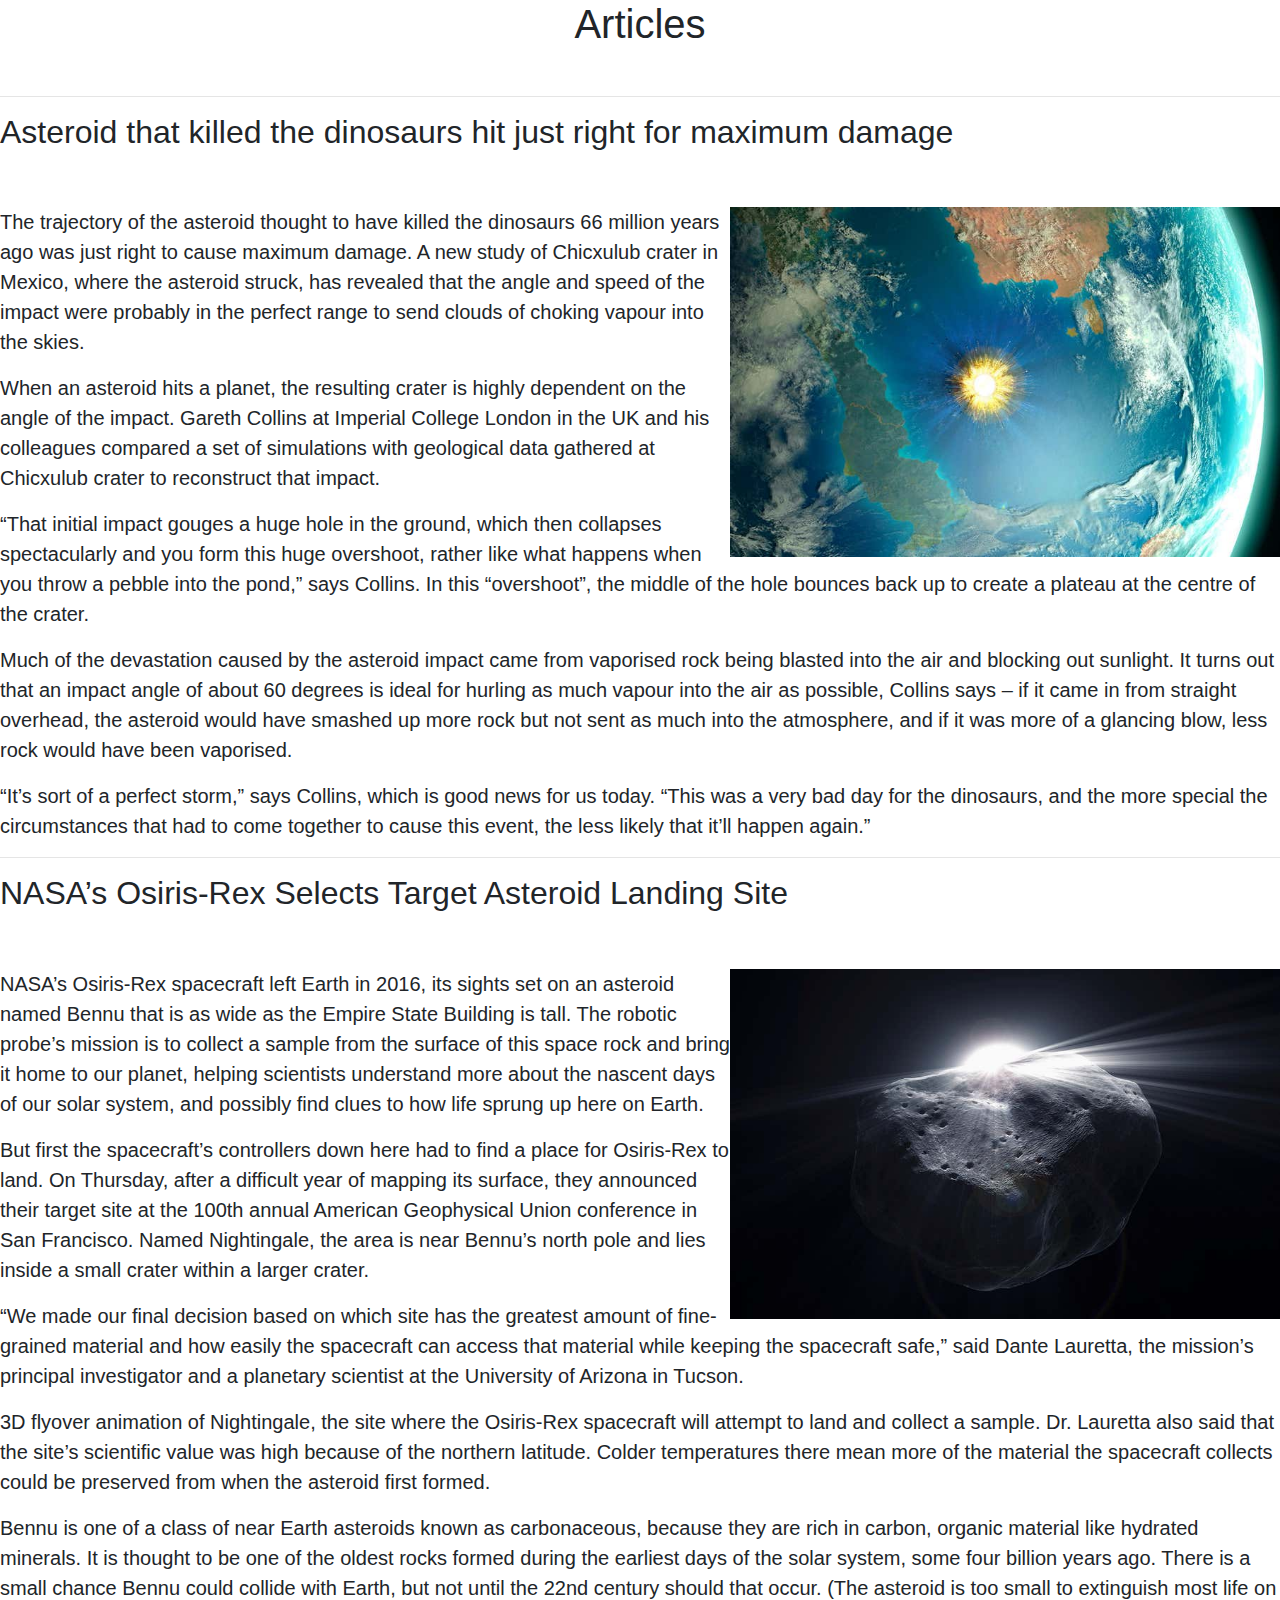
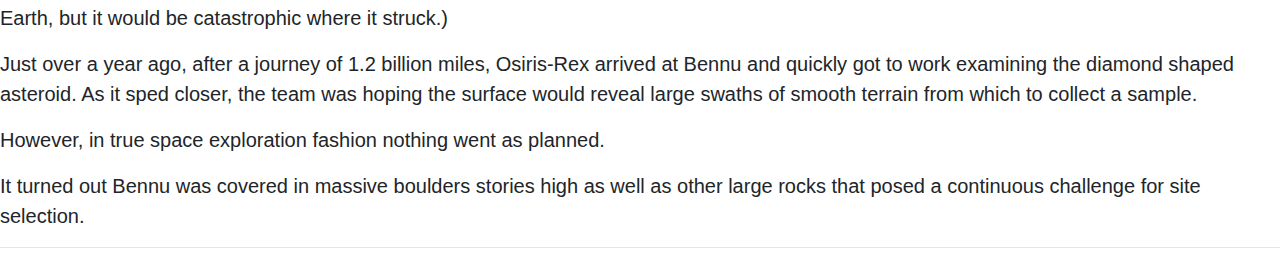
<file: asteroid/asteroid.html>
<html>
<head>
<title>Asteroid</title>
<meta charset="utf-8">
    <meta name="viewport" content="width=device-width, initial-scale=1, shrink-to-fit=no">
     <link href="bootstrap.css" text="text/css" rel="stylesheet">
  <meta name="msapplication-config" content="/docs/4.5/assets/img/favicons/browserconfig.xml">
<meta name="theme-color" content="#563d7c">
</head>
<style type="text/css">
	.image{
		width: 550px;
		height: 350px;
		float: right;
	}
	.image1{
		width: 550px;
		height: 350px;
		float: left;
	}
	@media and screen(max-width: 768px;){
		.image{
			width: 50px;
			height: 50px;
			float: right;
		}
	}
</style>
<body>
	<h1 style="text-align: center;"> Articles</h1>
	<br>
	<hr>
	<h2>Asteroid that killed the dinosaurs hit just right for maximum damage</h2>
	<br>
	<br>
	<img src="asteroid.jpg" class="image">
	<p class="lead">The trajectory of the asteroid thought to have killed the dinosaurs 66 million years ago was just right to cause maximum damage. A new study of Chicxulub crater in Mexico, where the asteroid struck, has revealed that the angle and speed of the impact were probably in the perfect range to send clouds of choking vapour into the skies.</p>
	<p class="lead">When an asteroid hits a planet, the resulting crater is highly dependent on the angle of the impact. Gareth Collins at Imperial College London in the UK and his colleagues compared a set of simulations with geological data gathered at Chicxulub crater to reconstruct that impact.</p>

	<p class="lead">“That initial impact gouges a huge hole in the ground, which then collapses spectacularly and you form this huge overshoot, rather like what happens when you throw a pebble into the pond,” says Collins. In this “overshoot”, the middle of the hole bounces back up to create a plateau at the centre of the crater.</p>

	<p class="lead">Much of the devastation caused by the asteroid impact came from vaporised rock being blasted into the air and blocking out sunlight. It turns out that an impact angle of about 60 degrees is ideal for hurling as much vapour into the air as possible, Collins says – if it came in from straight overhead, the asteroid would have smashed up more rock but not sent as much into the atmosphere, and if it was more of a glancing blow, less rock would have been vaporised.</p>

	<p class="lead">“It’s sort of a perfect storm,” says Collins, which is good news for us today. “This was a very bad day for the dinosaurs, and the more special the circumstances that had to come together to cause this event, the less likely that it’ll happen again.”</p>

	<hr>

	<h2>NASA’s Osiris-Rex Selects Target Asteroid Landing Site</h2>
	<br>
	<br>
	<img src="1.jpg" class="image">
	<p class="lead">NASA’s Osiris-Rex spacecraft left Earth in 2016, its sights set on an asteroid named Bennu that is as wide as the Empire State Building is tall. The robotic probe’s mission is to collect a sample from the surface of this space rock and bring it home to our planet, helping scientists understand more about the nascent days of our solar system, and possibly find clues to how life sprung up here on Earth.</p>

<p class="lead">But first the spacecraft’s controllers down here had to find a place for Osiris-Rex to land. On Thursday, after a difficult year of mapping its surface, they announced their target site at the 100th annual American Geophysical Union conference in San Francisco. Named Nightingale, the area is near Bennu’s north pole and lies inside a small crater within a larger crater.</p>

<p class="lead">“We made our final decision based on which site has the greatest amount of fine-grained material and how easily the spacecraft can access that material while keeping the spacecraft safe,” said Dante Lauretta, the mission’s principal investigator and a planetary scientist at the University of Arizona in Tucson.</p>


<p class="lead">3D flyover animation of Nightingale, the site where the Osiris-Rex spacecraft will attempt to land and collect a sample.
Dr. Lauretta also said that the site’s scientific value was high because of the northern latitude. Colder temperatures there mean more of the material the spacecraft collects could be preserved from when the asteroid first formed.</p>


<p class="lead">Bennu is one of a class of near Earth asteroids known as carbonaceous, because they are rich in carbon, organic material like hydrated minerals. It is thought to be one of the oldest rocks formed during the earliest days of the solar system, some four billion years ago. There is a small chance Bennu could collide with Earth, but not until the 22nd century should that occur. (The asteroid is too small to extinguish most life on Earth, but it would be catastrophic where it struck.)</p>

<p class="lead">Just over a year ago, after a journey of 1.2 billion miles, Osiris-Rex arrived at Bennu and quickly got to work examining the diamond shaped asteroid. As it sped closer, the team was hoping the surface would reveal large swaths of smooth terrain from which to collect a sample.</p>

<p class="lead">However, in true space exploration fashion nothing went as planned.</p>

<p class="lead">It turned out Bennu was covered in massive boulders stories high as well as other large rocks that posed a continuous challenge for site selection.</p>
<hr>



</body>
</html>
</file>
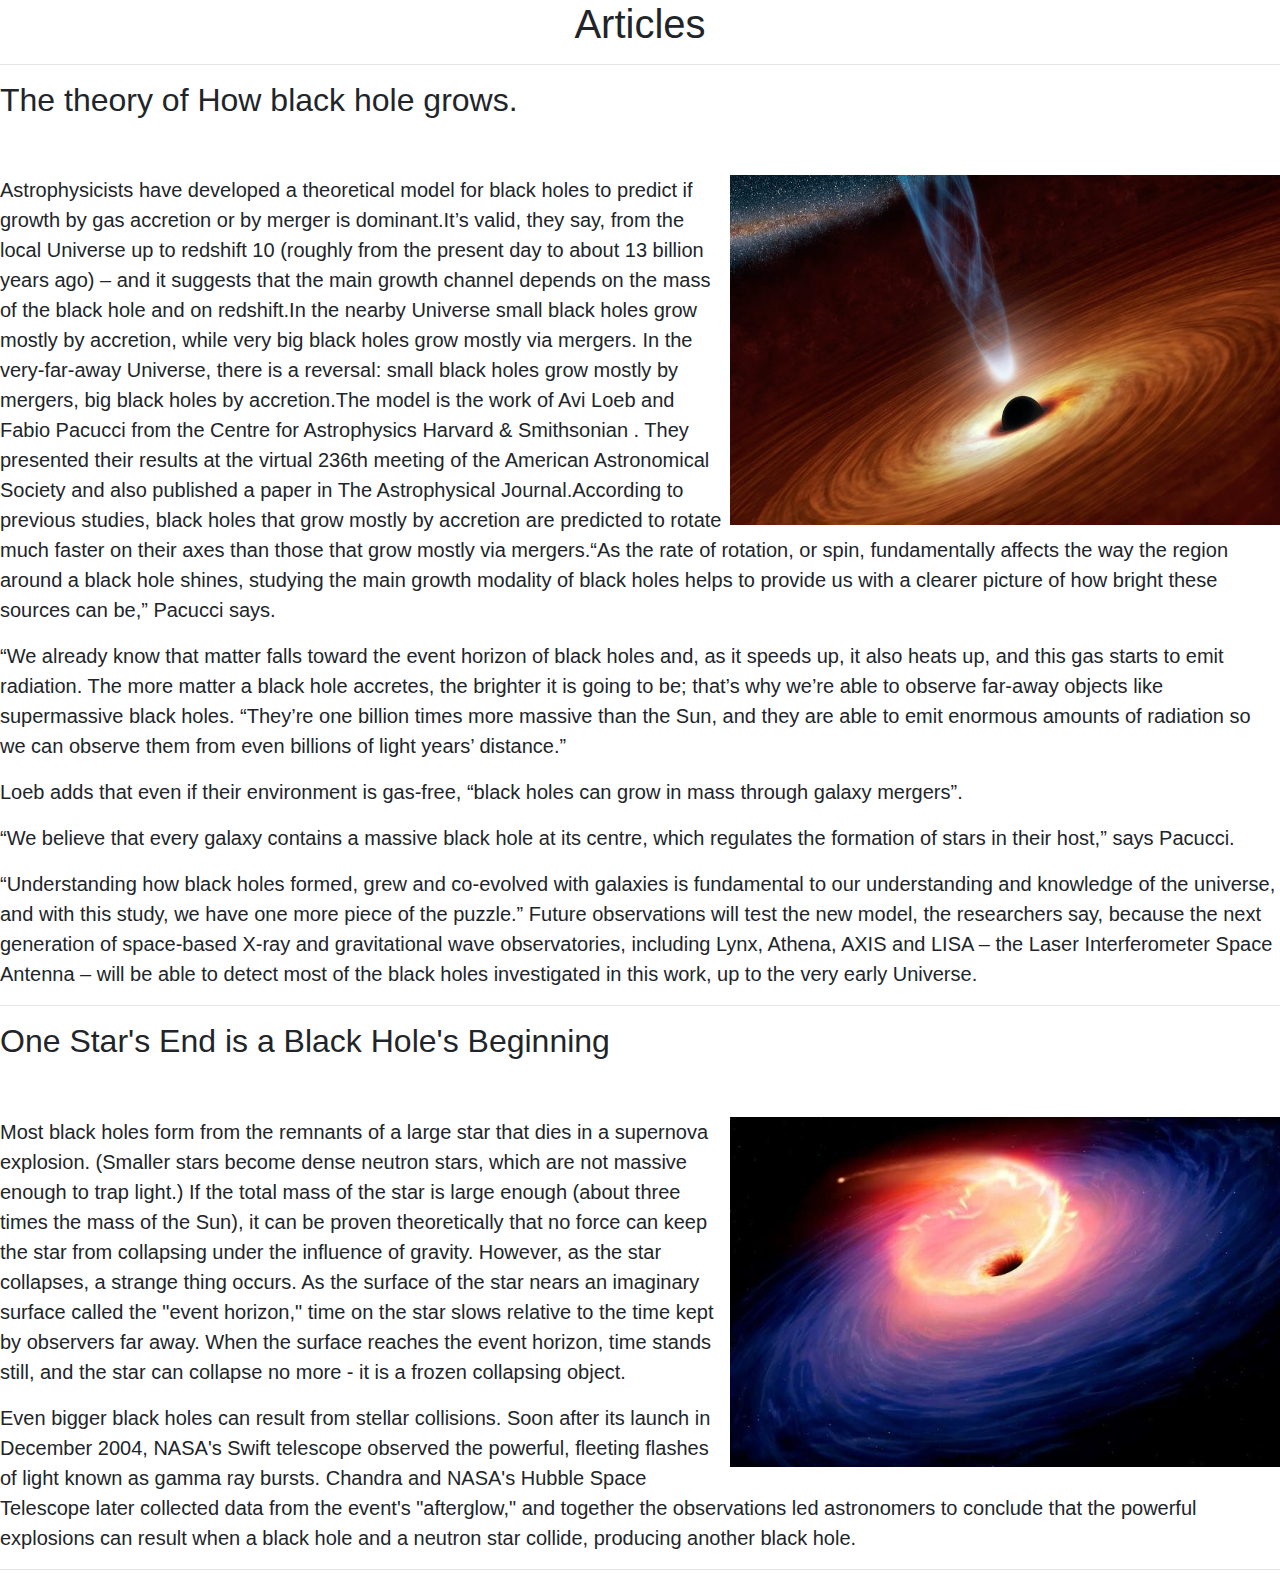
<file: blackhole/blackhole.html>
<!DOCTYPE html>
<html>
<head>
	<title>Black Hole</title>
	<meta charset="utf-8">
	<meta name="viewport" content="width=device-width, initial-scale=1.0">
	 <link href="bootstrap.css" text="text/css" rel="stylesheet">
  <meta name="msapplication-config" content="/docs/4.5/assets/img/favicons/browserconfig.xml">
<meta name="theme-color" content="#563d7c">
</head>
<style type="text/css">
	.image{
		width: 550px;
		height: 350px;
		float: right;
	}
	.image1{
		width: 550px;
		height: 350px;
		float: left;
	}
</style>
<body>
	<h1 style="text-align: center;">Articles</h1>
	<hr>
<h2>The theory of How black hole grows.</h2>
<br>
<br>
	<img src="1.jpg" class="image">
		<p class="lead">
			Astrophysicists  have developed a theoretical model for black holes to predict if growth by gas accretion or by merger is dominant.It’s valid, they say, from the local Universe up to redshift 10 (roughly from the present day to about 13 billion years ago) – and it suggests that the main growth channel depends on the mass of the black hole and on redshift.In the 
			nearby Universe small black holes grow mostly by accretion, while very big black holes grow mostly via mergers. In the very-far-away Universe, there is a reversal: small black holes grow mostly by mergers, big black holes by accretion.The 
			model is the work of Avi Loeb and Fabio Pacucci from the Centre for Astrophysics Harvard & Smithsonian . They presented their results at the virtual 236th meeting of the American Astronomical Society and also published a paper in The Astrophysical Journal.According to previous studies, black holes that grow mostly by accretion are predicted to rotate much faster on their axes than those that grow mostly via mergers.“As the rate of rotation, or spin, fundamentally affects the way the region around a black hole shines, studying the main growth modality of black holes helps to provide us with a clearer picture of how bright these sources can be,” Pacucci says.</p>
			
			<p class="lead">“We already know that matter falls toward the event horizon of black holes and, as it speeds up, it also heats up, and this gas starts to emit radiation. The more matter a black hole accretes, the brighter it is going to be; that’s why we’re able to observe far-away objects like supermassive black holes.
			“They’re one billion times more massive than the Sun, and they are able to emit enormous amounts of radiation so we can observe them from even billions of light years’ distance.”</p>
			

			<p class="lead">Loeb adds that even if their environment is gas-free, “black holes can grow in mass through galaxy mergers”.</p>

			<p class="lead">“We believe that every galaxy contains a massive black hole at its centre, which regulates the formation of stars in their host,” says Pacucci.</p>

			<p class="lead">“Understanding how black holes formed, grew and co-evolved with galaxies is fundamental to our understanding and knowledge of the universe, and with this study, we have one more piece of the puzzle.”
			Future observations will test the new model, the researchers say, because the next generation of space-based X-ray and gravitational wave observatories, including Lynx, Athena, AXIS and LISA – the Laser Interferometer Space Antenna – will be able to detect most of the black holes investigated in this work, up to the very early Universe.
			</p>
			<hr>
			<h2>One Star's End is a Black Hole's Beginning</h2>
			<br>
			<br>
			<img src="2.jpg" class="image">
			<p class="lead">Most black holes form from the remnants of a large star that dies in a supernova explosion. (Smaller stars become dense neutron stars, which are not massive enough to trap light.) If the total mass of the star is large enough (about three times the mass of the Sun), it can be proven theoretically that no force can keep the star from collapsing under the influence of gravity. However, as the star collapses, a strange thing occurs. As the surface of the star nears an imaginary surface called the "event horizon," time on the star slows relative to the time kept by observers far away. When the surface reaches the event horizon, time stands still, and the star can collapse no more - it is a frozen collapsing object.</p>
			<p class="lead">
				Even bigger black holes can result from stellar collisions. Soon after its launch in December 2004, NASA's Swift telescope observed the powerful, fleeting flashes of light known as gamma ray bursts. Chandra and NASA's Hubble Space Telescope later collected data from the event's "afterglow," and together the observations led astronomers to conclude that the powerful explosions can result when a black hole and a neutron star collide, producing another black hole.
			</p>
			<hr>
</body>
</html>
</file>
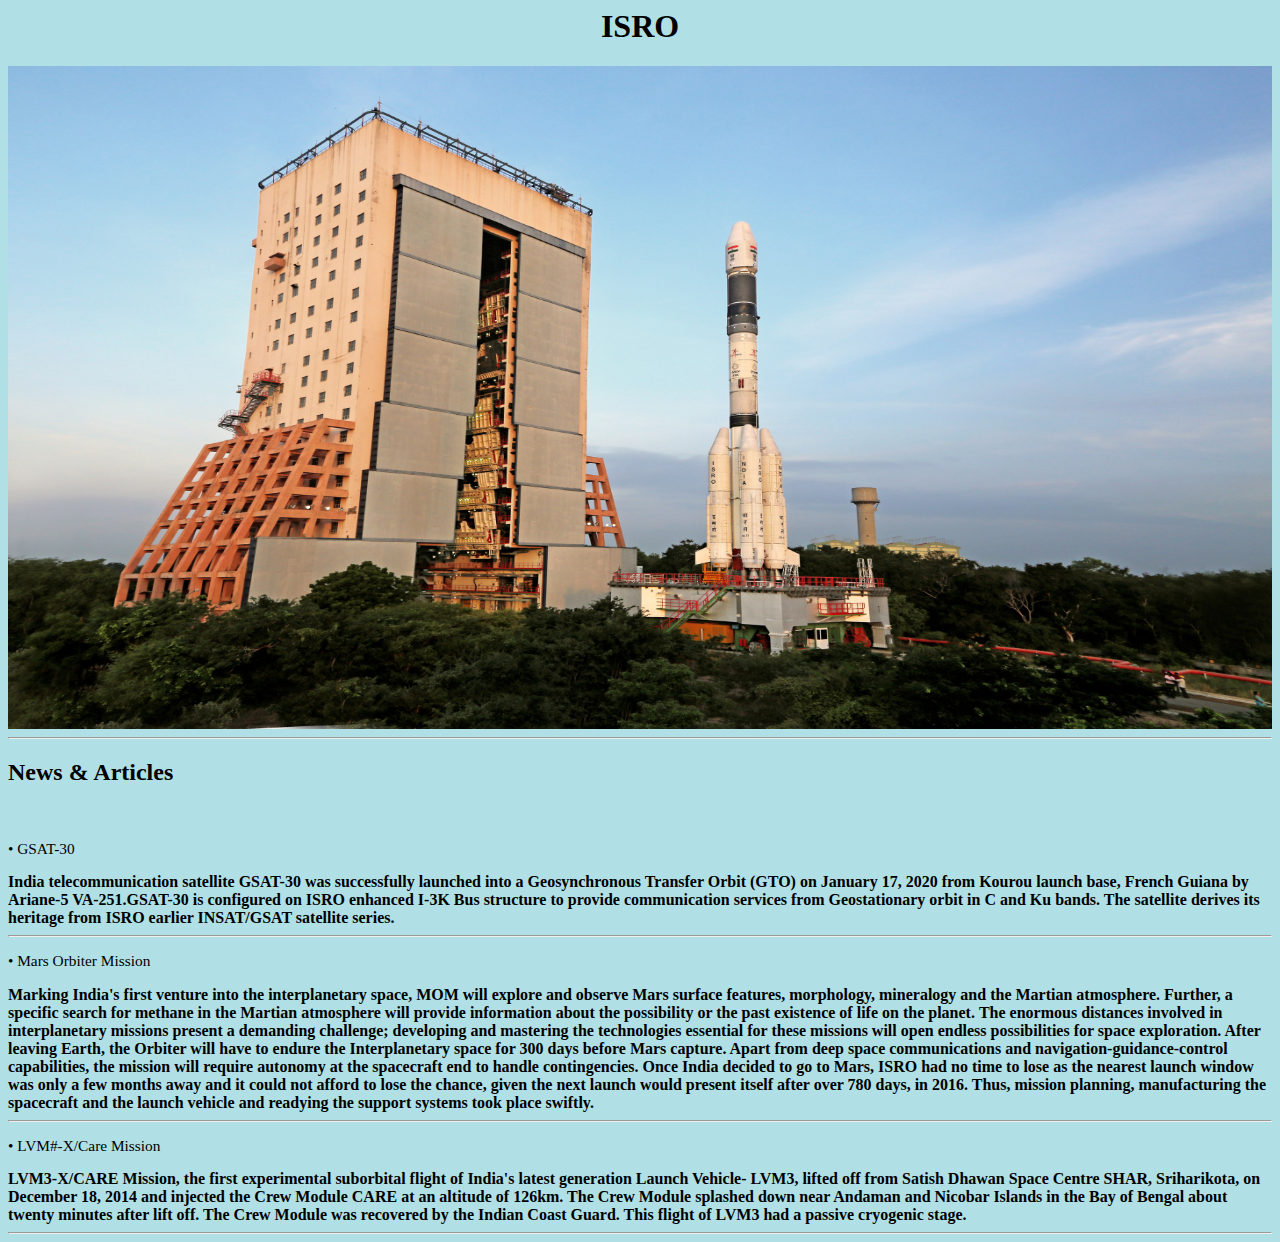
<file: isro/link1.html>
<html>
<title>ISRO</title>
<body style="background-color: powderblue;">
<h1 style="text-align:center">ISRO</h1>
<img src="isro.jpg" width="100%" height="75%">
<br>
<hr>
<h2>News & Articles</h2>
<br>
<p style="font-size: 1.2vmax;">&#8226 GSAT-30</p>
<b>India telecommunication satellite GSAT-30 was successfully launched into a Geosynchronous Transfer Orbit (GTO) on January 17, 2020 from Kourou launch base, French Guiana by Ariane-5 VA-251.GSAT-30 is configured on ISRO enhanced I-3K Bus structure to provide communication services from Geostationary orbit in C and Ku bands. The satellite derives its heritage from ISRO earlier INSAT/GSAT satellite series.</b>
<hr>
<p style="font-size: 1.2vmax;">&#8226 Mars Orbiter Mission </p>

<b>Marking India's first venture into the interplanetary space, MOM will explore and observe Mars surface features, morphology, mineralogy and the Martian atmosphere. Further, a specific search for methane in the Martian atmosphere will provide information about the possibility or the past existence of life on the planet.</b>

<b>The enormous distances involved in interplanetary missions present a demanding challenge; developing and mastering the technologies essential for these missions will open endless possibilities for space exploration. After leaving Earth, the Orbiter will have to endure the Interplanetary space for 300 days before Mars capture. Apart from deep space communications and navigation-guidance-control capabilities, the mission will require autonomy at the spacecraft end to handle contingencies.</b>

<b>Once India decided to go to Mars, ISRO had no time to lose as the nearest launch window was only a few months away and it could not afford to lose the chance, given the next launch would present itself after over 780 days, in 2016. Thus, mission planning, manufacturing the spacecraft and the launch vehicle and readying the support systems took place swiftly.</b>
<hr>
<p style="font-size: 1.2vmax;">&#8226 LVM#-X/Care Mission </p>
<b>LVM3-X/CARE Mission, the first experimental suborbital flight of India's latest generation Launch Vehicle- LVM3, lifted off from Satish Dhawan Space Centre SHAR, Sriharikota, on December 18, 2014 and injected the Crew Module CARE at an altitude of 126km. The Crew Module splashed down near Andaman and Nicobar Islands in the Bay of Bengal about twenty minutes after lift off. The Crew Module was recovered by the Indian Coast Guard. This flight of LVM3 had a passive cryogenic stage.</b>
<hr>



</body>
</html>
</file>
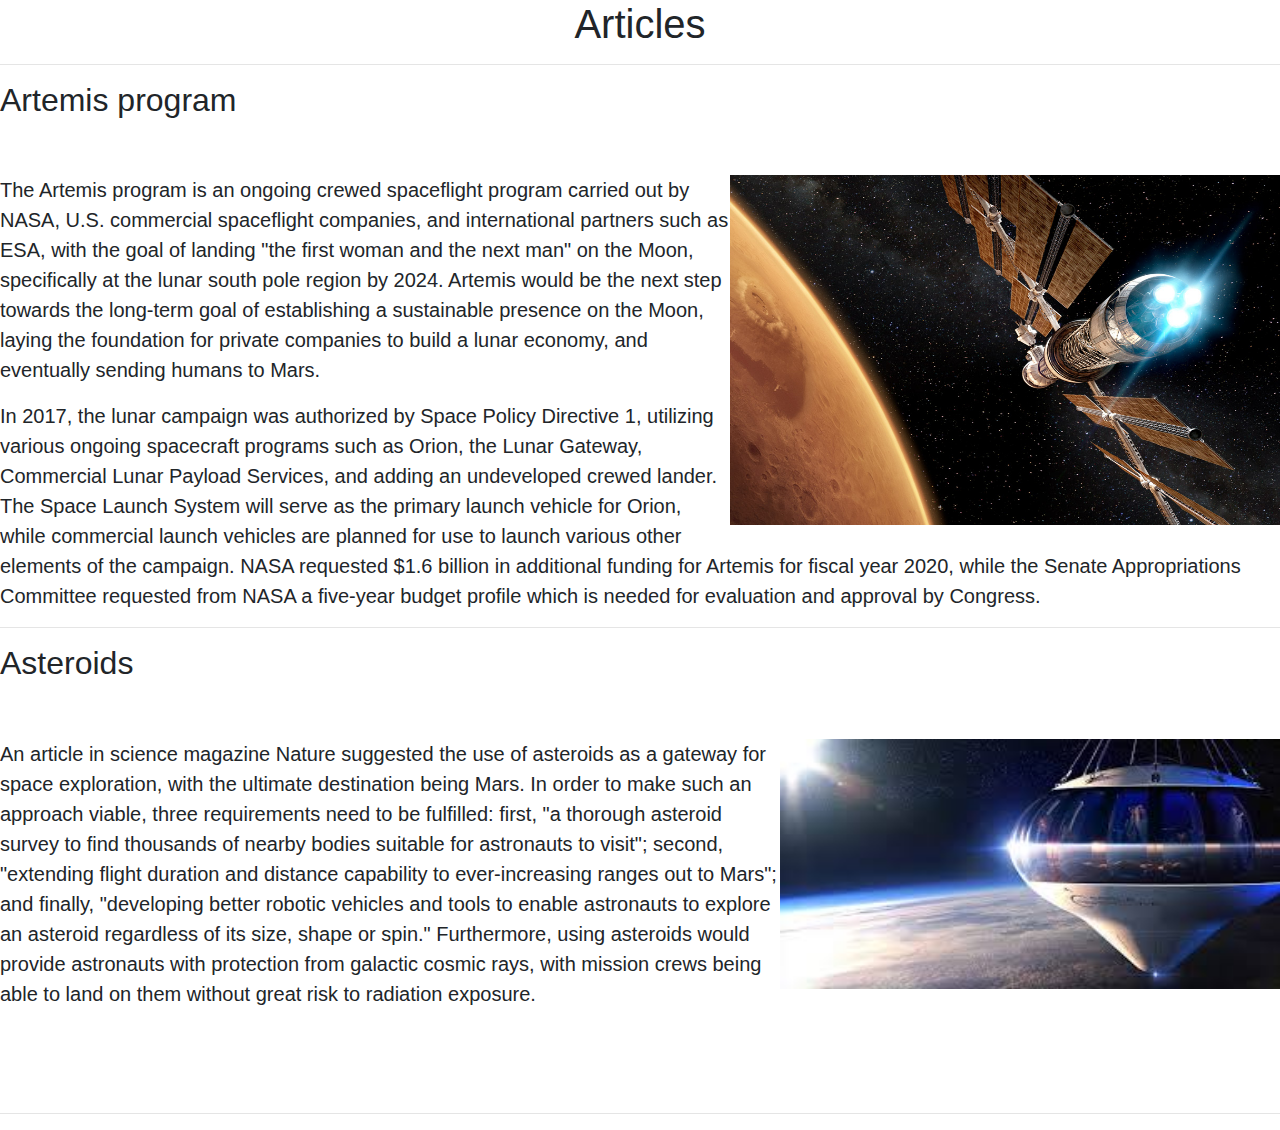
<file: journey/journey.html>
<!DOCTYPE html>
<html>
<head>
	<title>Journey</title>
	<meta charset="utf-8">
	<meta name="viewport" content="width=device-width, initial-scale=1.0">
	 <link href="bootstrap.css" text="text/css" rel="stylesheet">
  <meta name="msapplication-config" content="/docs/4.5/assets/img/favicons/browserconfig.xml">
<meta name="theme-color" content="#563d7c">
</head>
<style type="text/css">
	.image{
		width: 550px;
		height: 350px;
		float: right;
	}
	.image1{
		width:500px;
		height: 250px;
		float: right;
	}
</style>
<body>
<h1 style="text-align: center;">Articles</h1>
<hr>
<h2>Artemis program</h2>
<br>
<br>
<img src="1.jpg" class="image">
<p class="lead">The Artemis program is an ongoing crewed spaceflight program carried out by NASA, U.S. commercial spaceflight companies, and international partners such as ESA, with the goal of landing "the first woman and the next man" on the Moon, specifically at the lunar south pole region by 2024. Artemis would be the next step towards the long-term goal of establishing a sustainable presence on the Moon, laying the foundation for private companies to build a lunar economy, and eventually sending humans to Mars.</p>

<p class="lead">In 2017, the lunar campaign was authorized by Space Policy Directive 1, utilizing various ongoing spacecraft programs such as Orion, the Lunar Gateway, Commercial Lunar Payload Services, and adding an undeveloped crewed lander. The Space Launch System will serve as the primary launch vehicle for Orion, while commercial launch vehicles are planned for use to launch various other elements of the campaign. NASA requested $1.6 billion in additional funding for Artemis for fiscal year 2020, while the Senate Appropriations Committee requested from NASA a five-year budget profile which is needed for evaluation and approval by Congress.</p>
<hr>
<h2>Asteroids</h2>
<br>
<br>
<img src="2.jpg" class="image1">
<p class="lead">An article in science magazine Nature suggested the use of asteroids as a gateway for space exploration, with the ultimate destination being Mars. In order to make such an approach viable, three requirements need to be fulfilled: first, "a thorough asteroid survey to find thousands of nearby bodies suitable for astronauts to visit"; second, "extending flight duration and distance capability to ever-increasing ranges out to Mars"; and finally, "developing better robotic vehicles and tools to enable astronauts to explore an asteroid regardless of its size, shape or spin." Furthermore, using asteroids would provide astronauts with protection from galactic cosmic rays, with mission crews being able to land on them without great risk to radiation exposure.</p>
<br>
<br>
<br>
<hr>
</body>
</html>
</file>
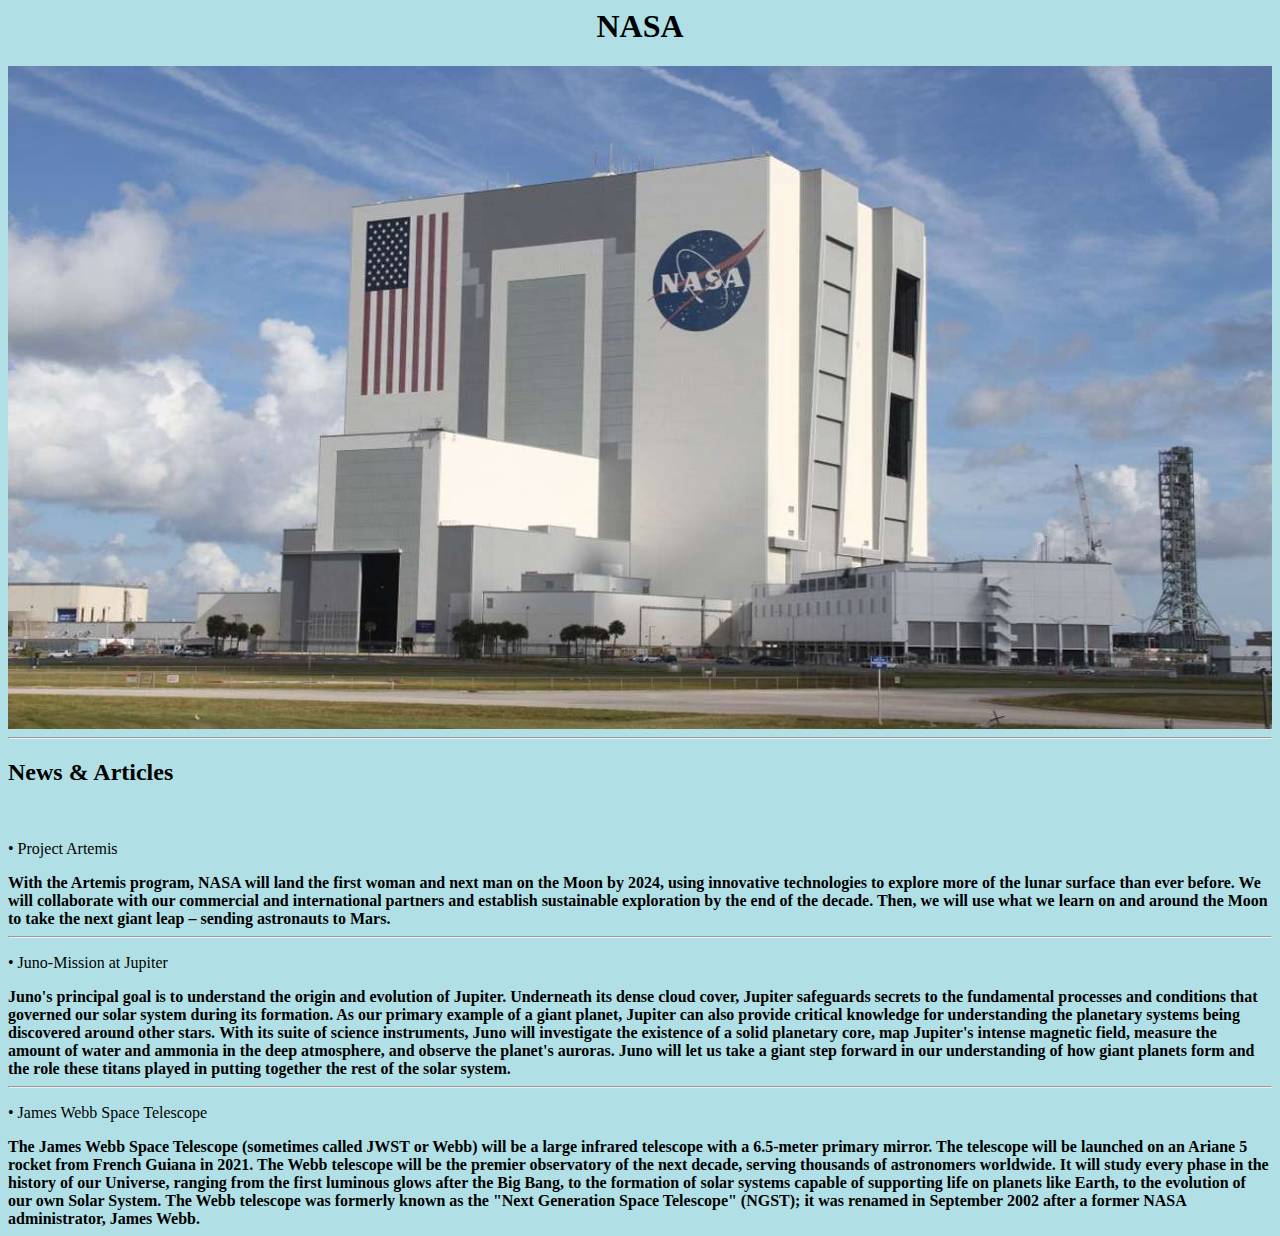
<file: nasa/link2.html>
<html>
<title>NASA</title>
<head>
		<meta charset="utf-8">
	    <meta name="viewport" content="width=device-width, initial-scale=1, shrink-to-fit=no">

</head>
<body style="background-color: powderblue;">
	<h1 style="text-align: center">NASA</h1>
	<img src="nasa.jpg" width="100%" height="75%">
	<hr>
	<h2 style>News & Articles</h2>
	<br>
	<p style>&#8226 Project Artemis</p>

	<b>With the Artemis program, NASA will land the first woman and next man on the Moon by 2024, using innovative technologies to explore more of the lunar surface than ever before. We will collaborate with our commercial and international partners and establish sustainable exploration by the end of the decade. Then, we will use what we learn on and around the Moon to take the next giant leap – sending astronauts to Mars.</b>

<hr>
	<p> &#8226 Juno-Mission at Jupiter</p>
	<b>Juno's principal goal is to understand the origin and evolution of Jupiter. Underneath its dense cloud cover, Jupiter safeguards secrets to the fundamental processes and conditions that governed our solar system during its formation. As our primary example of a giant planet, Jupiter can also provide critical knowledge for understanding the planetary systems being discovered around other stars.</b>

	<b>With its suite of science instruments, Juno will investigate the existence of a solid planetary core, map Jupiter's intense magnetic field, measure the amount of water and ammonia in the deep atmosphere, and observe the planet's auroras.</b>

	<b>Juno will let us take a giant step forward in our understanding of how giant planets form and the role these titans played in putting together the rest of the solar system.</b>
<hr>
	<p> &#8226 James Webb Space Telescope</p>
	<b>The James Webb Space Telescope (sometimes called JWST or Webb) will be a large infrared telescope with a 6.5-meter primary mirror. The telescope will be launched on an Ariane 5 rocket from French Guiana in 2021. </b>

	<b>The Webb telescope will be the premier observatory of the next decade, serving thousands of astronomers worldwide. It will study every phase in the history of our Universe, ranging from the first luminous glows after the Big Bang, to the formation of solar systems capable of supporting life on planets like Earth, to the evolution of our own Solar System.</b>

<b>The Webb telescope was formerly known as the "Next Generation Space Telescope" (NGST); it was renamed in September 2002 after a former NASA administrator, James Webb.</b>


</body>
</html>
</file>
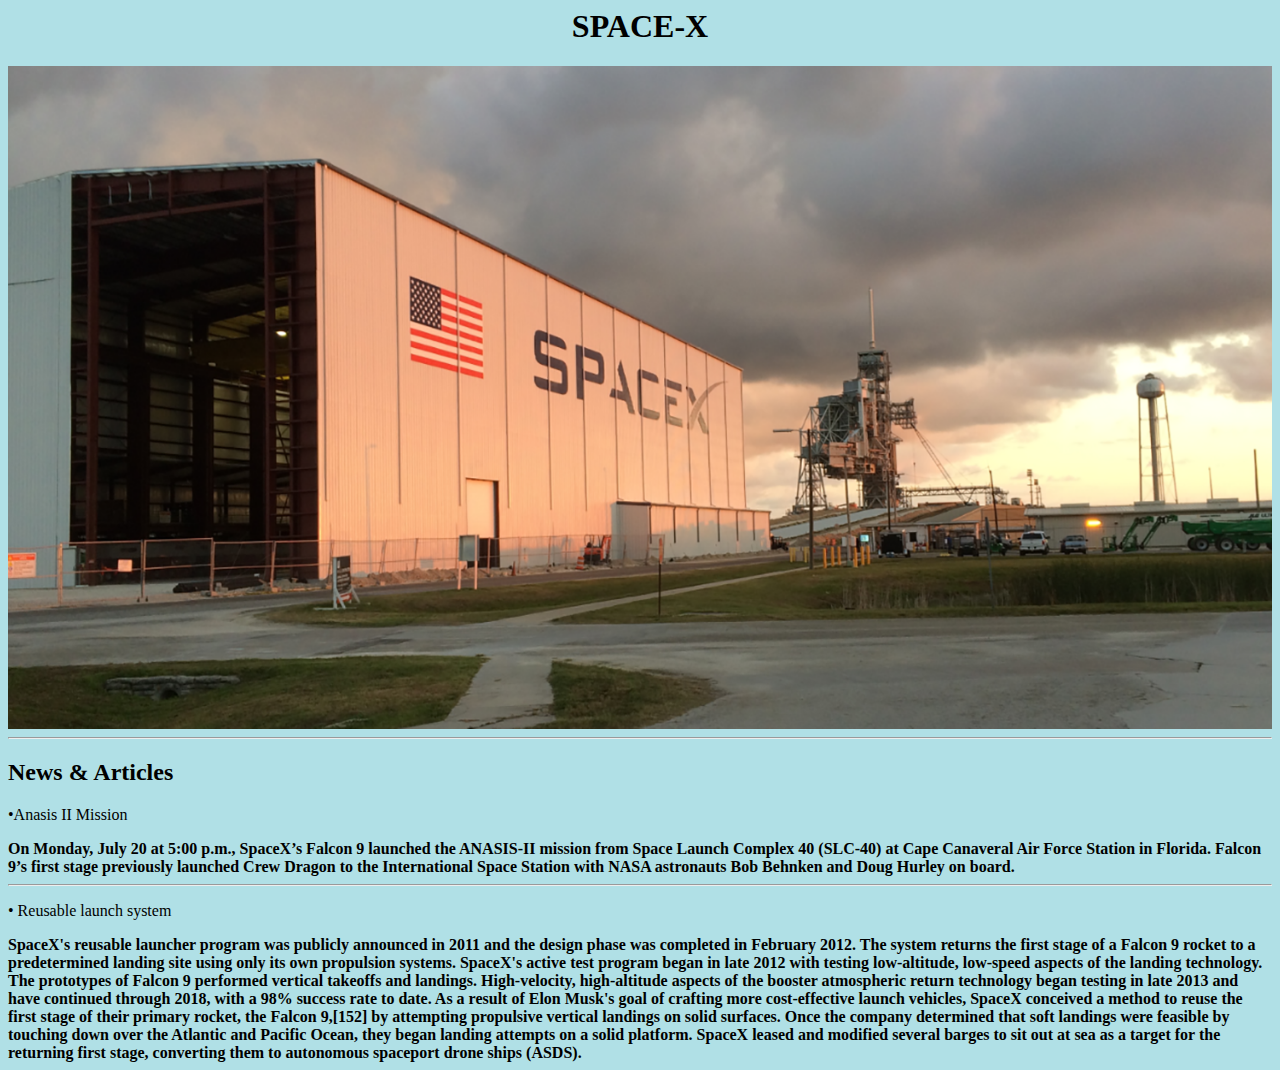
<file: spacex/link3.html>
<html>
<title>Space-X</title>
<head>
	<meta charset="utf-8">
	<meta name="viewport" content="width=device-width, initial-scale=1, shrink-to-fit=no">

</head>
<body style="background-color: powderblue;">
	<h1 style="text-align: center">SPACE-X</h1>
	<img src="spacex.png" width="100%" height="75%">
	<hr>
	<h2>News & Articles</h2>
	<p> &#8226Anasis II Mission</p>
	<b>On Monday, July 20 at 5:00 p.m., SpaceX’s Falcon 9 launched the ANASIS-II mission from Space Launch Complex 40 (SLC-40) at Cape Canaveral Air Force Station in Florida. Falcon 9’s first stage previously launched Crew Dragon to the International Space Station with NASA astronauts Bob Behnken and Doug Hurley on board.</b>
	<hr>
	<p>&#8226 Reusable launch system</p>
	<b>SpaceX's reusable launcher program was publicly announced in 2011 and the design phase was completed in February 2012. The system returns the first stage of a Falcon 9 rocket to a predetermined landing site using only its own propulsion systems.</b>

<b>SpaceX's active test program began in late 2012 with testing low-altitude, low-speed aspects of the landing technology. The prototypes of Falcon 9 performed vertical takeoffs and landings.</b>
<b>High-velocity, high-altitude aspects of the booster atmospheric return technology began testing in late 2013 and have continued through 2018, with a 98% success rate to date. As a result of Elon Musk's goal of crafting more cost-effective launch vehicles, SpaceX conceived a method to reuse the first stage of their primary rocket, the Falcon 9,[152] by attempting propulsive vertical landings on solid surfaces. Once the company determined that soft landings were feasible by touching down over the Atlantic and Pacific Ocean, they began landing attempts on a solid platform. SpaceX leased and modified several barges to sit out at sea as a target for the returning first stage, converting them to autonomous spaceport drone ships (ASDS).</b>



</body>
</html>
</file>
